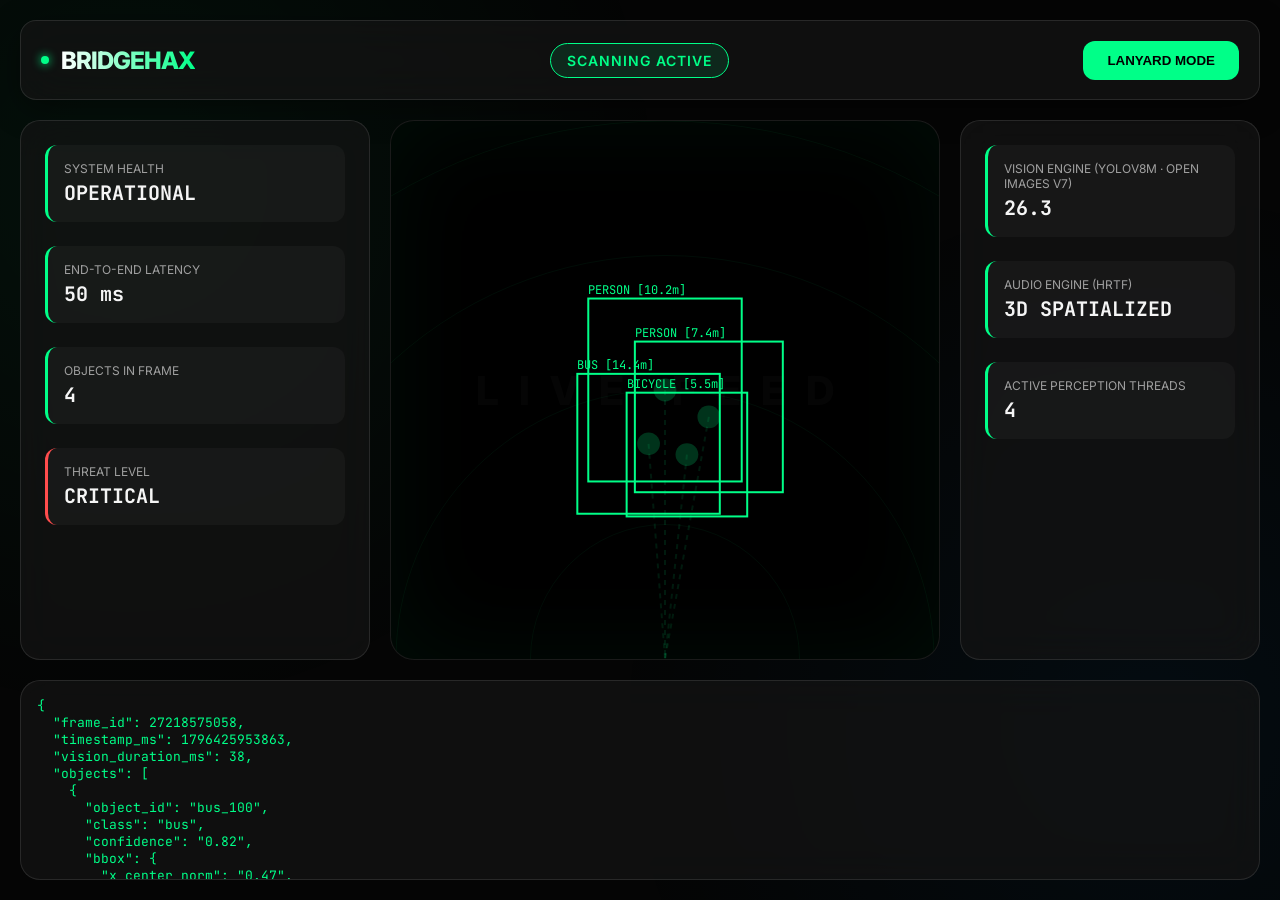
<file: ui/index.html>
<!DOCTYPE html>
<html lang="en">
<head>
    <meta charset="UTF-8">
    <meta name="viewport" content="width=device-width, initial-scale=1.0">
    <title>VisionBridge | Judge Debug Dashboard</title>
    <link rel="stylesheet" href="style.css">
</head>
<body>
    <div class="dashboard">
        <header>
            <div class="logo">
                <div class="status-dot"></div>
                <h1>BRIDGEHAX</h1>
            </div>
            <div class="status-badge">
                Scanning Active
            </div>
            <button class="lanyard-toggle" onclick="toggleLanyard()">Lanyard Mode</button>
        </header>

        <aside class="sidebar left">
            <div class="stat-card">
                <div class="stat-label">System Health</div>
                <div class="stat-value">OPERATIONAL</div>
            </div>
            <div class="stat-card">
                <div class="stat-label">End-to-End Latency</div>
                <div class="stat-value"><span id="latency">--</span> ms</div>
            </div>
            <div class="stat-card">
                <div class="stat-label">Objects in Frame</div>
                <div class="stat-value" id="obj-count">0</div>
            </div>
            <div class="stat-card" style="border-color: var(--warning);">
                <div class="stat-label">Threat Level</div>
                <div class="stat-value" id="threat-level">LOW</div>
            </div>
        </aside>

        <main class="viewport">
            <div id="mock-feed" style="position: absolute; color: #333; font-weight: 800; font-size: 40px; opacity: 0.1; letter-spacing: 20px;">
                LIVE FEED
            </div>
            <canvas id="radar-canvas" class="radar-overlay"></canvas>
        </main>

        <aside class="sidebar right">
            <div class="stat-card">
                <div class="stat-label">Vision Engine (YOLOv8m · Open Images V7)</div>
                <div class="stat-value" id="vision-fps">-- FPS</div>
            </div>
            <div class="stat-card">
                <div class="stat-label">Audio Engine (HRTF)</div>
                <div class="stat-value">3D SPATIALIZED</div>
            </div>
            <div class="stat-card">
                <div class="stat-label">Active Perception Threads</div>
                <div class="stat-value" id="thread-count">0</div>
            </div>
        </aside>

        <div class="json-feed" id="json-display">
            Initializing telemetry stream...
        </div>
    </div>

    <div class="lanyard-ui" id="lanyard-screen" onclick="toggleLanyard()">
        <div class="big-status" style="color: var(--accent);">●</div>
        <div class="big-label">SCANNING ACTIVE</div>
        <div style="margin-top: 40px; color: #444; font-size: 14px;">Tap to return to Debug Dashboard</div>
    </div>

    <script src="app.js"></script>
</body>
</html>
</file>
<file: ui/style.css>
@import url('https://fonts.googleapis.com/css2?family=Inter:wght@300;400;600;800&family=JetBrains+Mono:wght@400;700&display=swap');

:root {
    --bg: #050505;
    --card-bg: rgba(20, 20, 20, 0.7);
    --accent: #00FF88;
    --accent-glow: rgba(0, 255, 136, 0.3);
    --text: #F5F5F5;
    --text-dim: #A0A0A0;
    --border: rgba(255, 255, 255, 0.1);
    --danger: #FF4D4D;
    --warning: #FFB800;
}

* {
    margin: 0;
    padding: 0;
    box-sizing: border-box;
}

body {
    background-color: var(--bg);
    color: var(--text);
    font-family: 'Inter', sans-serif;
    overflow-x: hidden;
    min-height: 100vh;
}

/* Utterly Beautiful Background */
body::before {
    content: '';
    position: fixed;
    top: 0;
    left: 0;
    width: 100%;
    height: 100%;
    background: 
        radial-gradient(circle at 10% 20%, rgba(0, 255, 136, 0.05) 0%, transparent 40%),
        radial-gradient(circle at 90% 80%, rgba(0, 150, 255, 0.05) 0%, transparent 40%);
    z-index: -1;
}

.dashboard {
    display: grid;
    grid-template-columns: 350px 1fr 300px;
    grid-template-rows: 80px 1fr 200px;
    gap: 20px;
    padding: 20px;
    height: 100vh;
}

/* Header */
header {
    grid-column: 1 / -1;
    display: flex;
    justify-content: space-between;
    align-items: center;
    padding: 0 20px;
    background: var(--card-bg);
    backdrop-filter: blur(20px);
    border: 1px solid var(--border);
    border-radius: 16px;
    box-shadow: 0 8px 32px rgba(0,0,0,0.4);
}

.logo {
    display: flex;
    align-items: center;
    gap: 12px;
}

.logo h1 {
    font-weight: 800;
    letter-spacing: -1px;
    font-size: 24px;
    background: linear-gradient(90deg, #fff, var(--accent));
    -webkit-background-clip: text;
    -webkit-text-fill-color: transparent;
}

.status-badge {
    display: flex;
    align-items: center;
    gap: 8px;
    background: rgba(0, 255, 136, 0.1);
    padding: 8px 16px;
    border-radius: 100px;
    border: 1px solid var(--accent);
    color: var(--accent);
    font-weight: 600;
    font-size: 14px;
    text-transform: uppercase;
    letter-spacing: 1px;
}

.status-dot {
    width: 8px;
    height: 8px;
    background: var(--accent);
    border-radius: 50%;
    box-shadow: 0 0 10px var(--accent);
    animation: pulse 2s infinite;
}

@keyframes pulse {
    0% { transform: scale(1); opacity: 1; }
    50% { transform: scale(1.5); opacity: 0.5; }
    100% { transform: scale(1); opacity: 1; }
}

/* Main Viewport */
.viewport {
    grid-column: 2;
    grid-row: 2;
    background: #000;
    border-radius: 24px;
    border: 1px solid var(--border);
    position: relative;
    overflow: hidden;
    display: flex;
    align-items: center;
    justify-content: center;
    box-shadow: inset 0 0 100px rgba(0, 255, 136, 0.05);
}

.camera-feed {
    width: 100%;
    height: 100%;
    object-fit: cover;
    opacity: 0.6;
}

.radar-overlay {
    position: absolute;
    top: 0;
    left: 0;
    width: 100%;
    height: 100%;
    pointer-events: none;
}

/* Sidebar Info */
.sidebar {
    background: var(--card-bg);
    backdrop-filter: blur(20px);
    border: 1px solid var(--border);
    border-radius: 20px;
    padding: 24px;
    display: flex;
    flex-direction: column;
    gap: 24px;
}

.stat-card {
    background: rgba(255, 255, 255, 0.03);
    padding: 16px;
    border-radius: 12px;
    border-left: 3px solid var(--accent);
}

.stat-label {
    font-size: 12px;
    color: var(--text-dim);
    text-transform: uppercase;
    margin-bottom: 4px;
}

.stat-value {
    font-family: 'JetBrains Mono', monospace;
    font-size: 20px;
    font-weight: 700;
}

/* JSON Feed */
.json-feed {
    grid-column: 1 / -1;
    grid-row: 3;
    background: var(--card-bg);
    backdrop-filter: blur(20px);
    border: 1px solid var(--border);
    border-radius: 20px;
    padding: 16px;
    font-family: 'JetBrains Mono', monospace;
    font-size: 13px;
    color: var(--accent);
    overflow-y: auto;
    white-space: pre-wrap;
}

/* Lanyard Mode Toggle */
.lanyard-toggle {
    cursor: pointer;
    background: var(--accent);
    color: #000;
    padding: 12px 24px;
    border-radius: 12px;
    font-weight: 800;
    text-transform: uppercase;
    border: none;
    transition: all 0.3s ease;
}

.lanyard-toggle:hover {
    transform: translateY(-2px);
    box-shadow: 0 0 20px var(--accent-glow);
}

.lanyard-active body {
    background: #000;
}

.lanyard-active .dashboard {
    display: none;
}

.lanyard-ui {
    display: none;
    height: 100vh;
    width: 100vw;
    background: #000;
    flex-direction: column;
    align-items: center;
    justify-content: center;
    text-align: center;
}

.lanyard-active .lanyard-ui {
    display: flex;
}

.big-status {
    font-size: 120px;
    margin-bottom: 20px;
    filter: drop-shadow(0 0 30px var(--accent-glow));
}

.big-label {
    font-size: 32px;
    font-weight: 300;
    letter-spacing: 4px;
    color: var(--text-dim);
}
</file>
